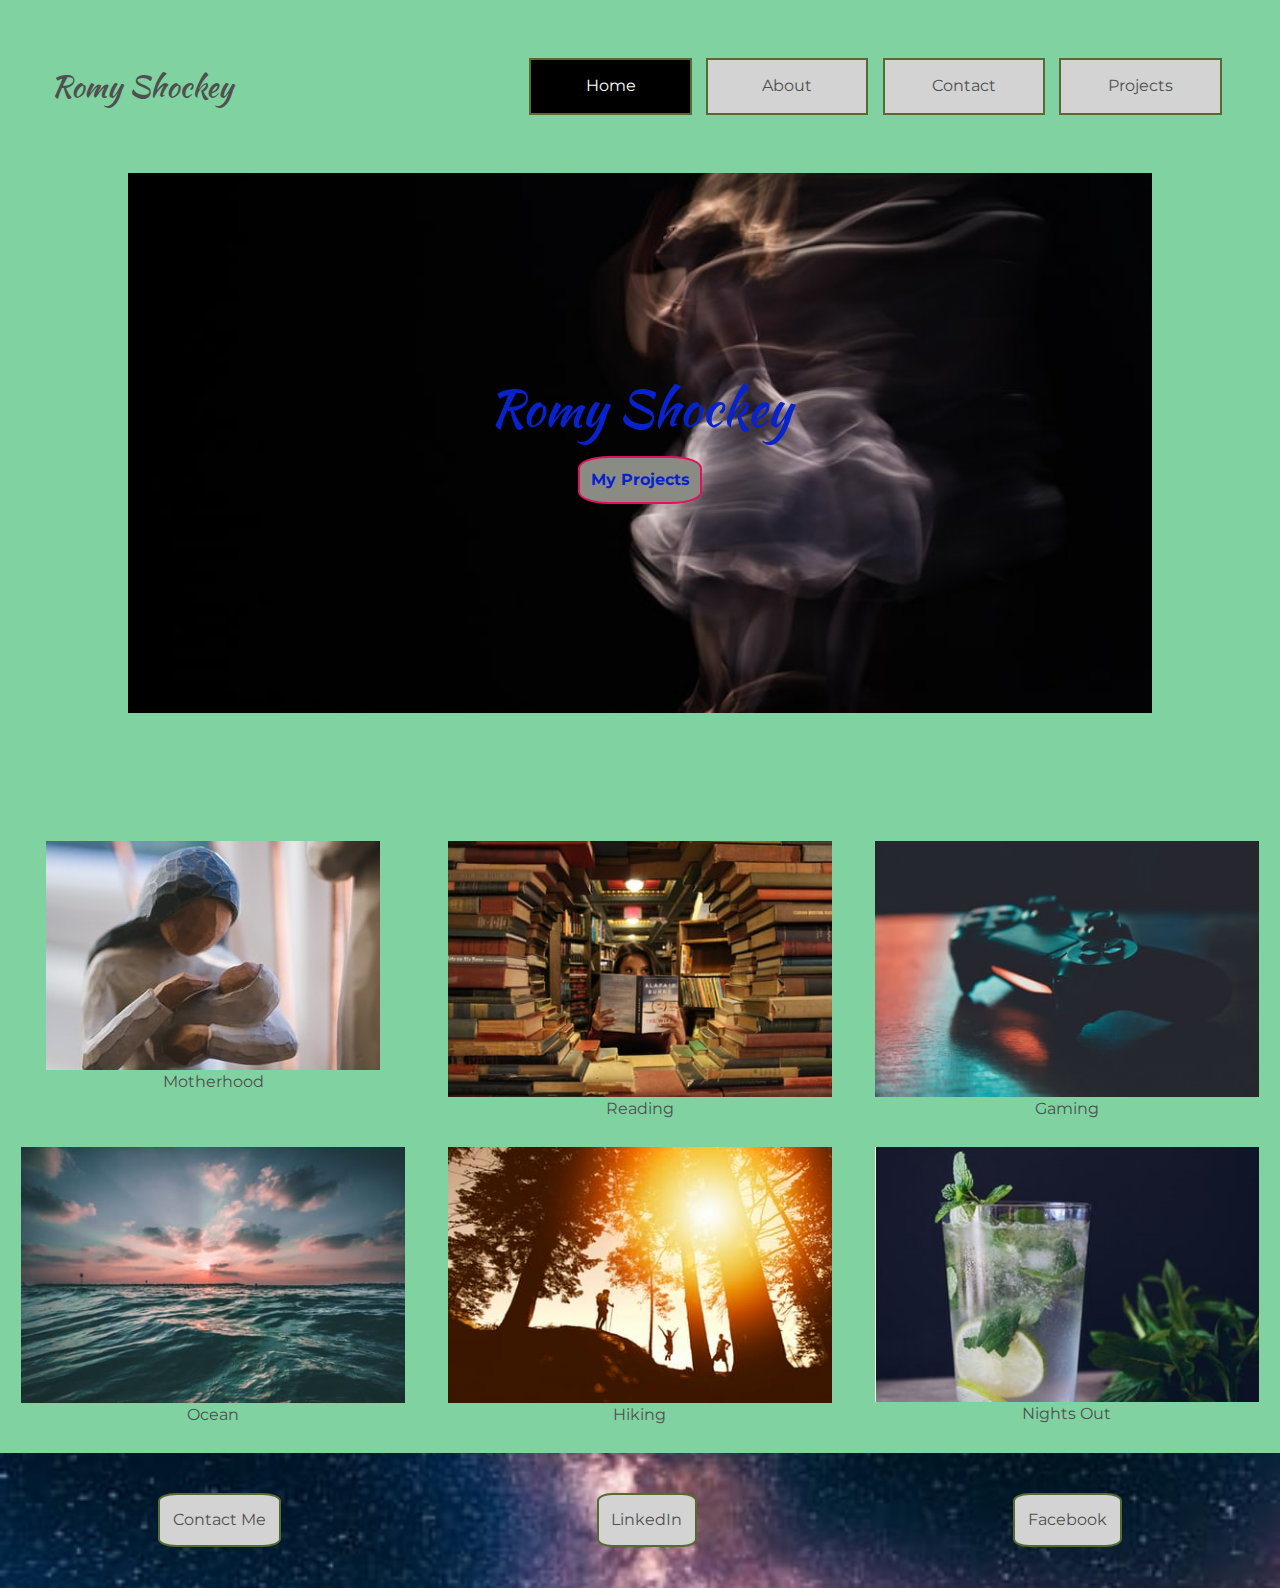
<file: index.html>
<!DOCTYPE html>
<html lang="en">
<head>
    <meta charset="UTF-8">
    <meta name="viewport" content="width=device-width, initial-scale=1.0">
    <title>Document</title>
    <link rel="stylesheet" href="style/index.css">
    <link rel="preconnect" href="https://fonts.gstatic.com">
    <link href="https://fonts.googleapis.com/css2?family=Kaushan+Script&family=Montserrat:ital,wght@0,400;0,700;1,400;1,700&display=swap" rel="stylesheet">
</head>
<body>
    <header>
        <h2>Romy Shockey</h2>
        <nav class="head-button">
            <a href="index.html" class="here">Home</a>
            <a href="about.html">About</a>
            <a href="contact.html">Contact</a>
            <a href="projects.html">Projects</a>
        </nav>
    </header>
    <section class="splash">
        <h1>Romy Shockey</h1>
        <a href="projects.html">My Projects</a>
    </section>
    <section class="gallery">
        <div class="gallery-item">
            <img src="assets/mother.jpg" alt="A carved wooden figure of a mother holding a baby." />
            <p>Motherhood</p>
        </div>
        <div class="gallery-item">
            <img src="assets/books.jpg" alt="A woman reading a book between two tall stacks of books." />
            <p>Reading</p>
        </div>
        <div class="gallery-item">
            <img src="assets/gaming.jpg" alt="A gaming controler." />
            <p>Gaming</p>
        </div>
        <div class="gallery-item">
            <img src="assets/ocean.jpg" alt="Sunset over the ocean." />
            <p>Ocean</p>
        </div>
        <div class="gallery-item">
            <img src="assets/hiking.jpg" alt="A family hiking with the sun behind them." />
            <p>Hiking</p>
        </div>
        <div class="gallery-item">
            <img src="assets/drink.jpg" alt="A glass with clear liquid, mint and lime in it." />
            <p>Nights Out</p>
        </div>
    </section>
    <footer>
        <a href="contact.html">Contact Me</a>
        <a href="https://www.linkedin.com/in/romy-shockey-840b0a125/" target="_blank">LinkedIn</a>
        <a href="https://www.facebook.com/romy.shockey/" target="_blank">Facebook</a>
    </footer>
    
</body>
</html>
</file>
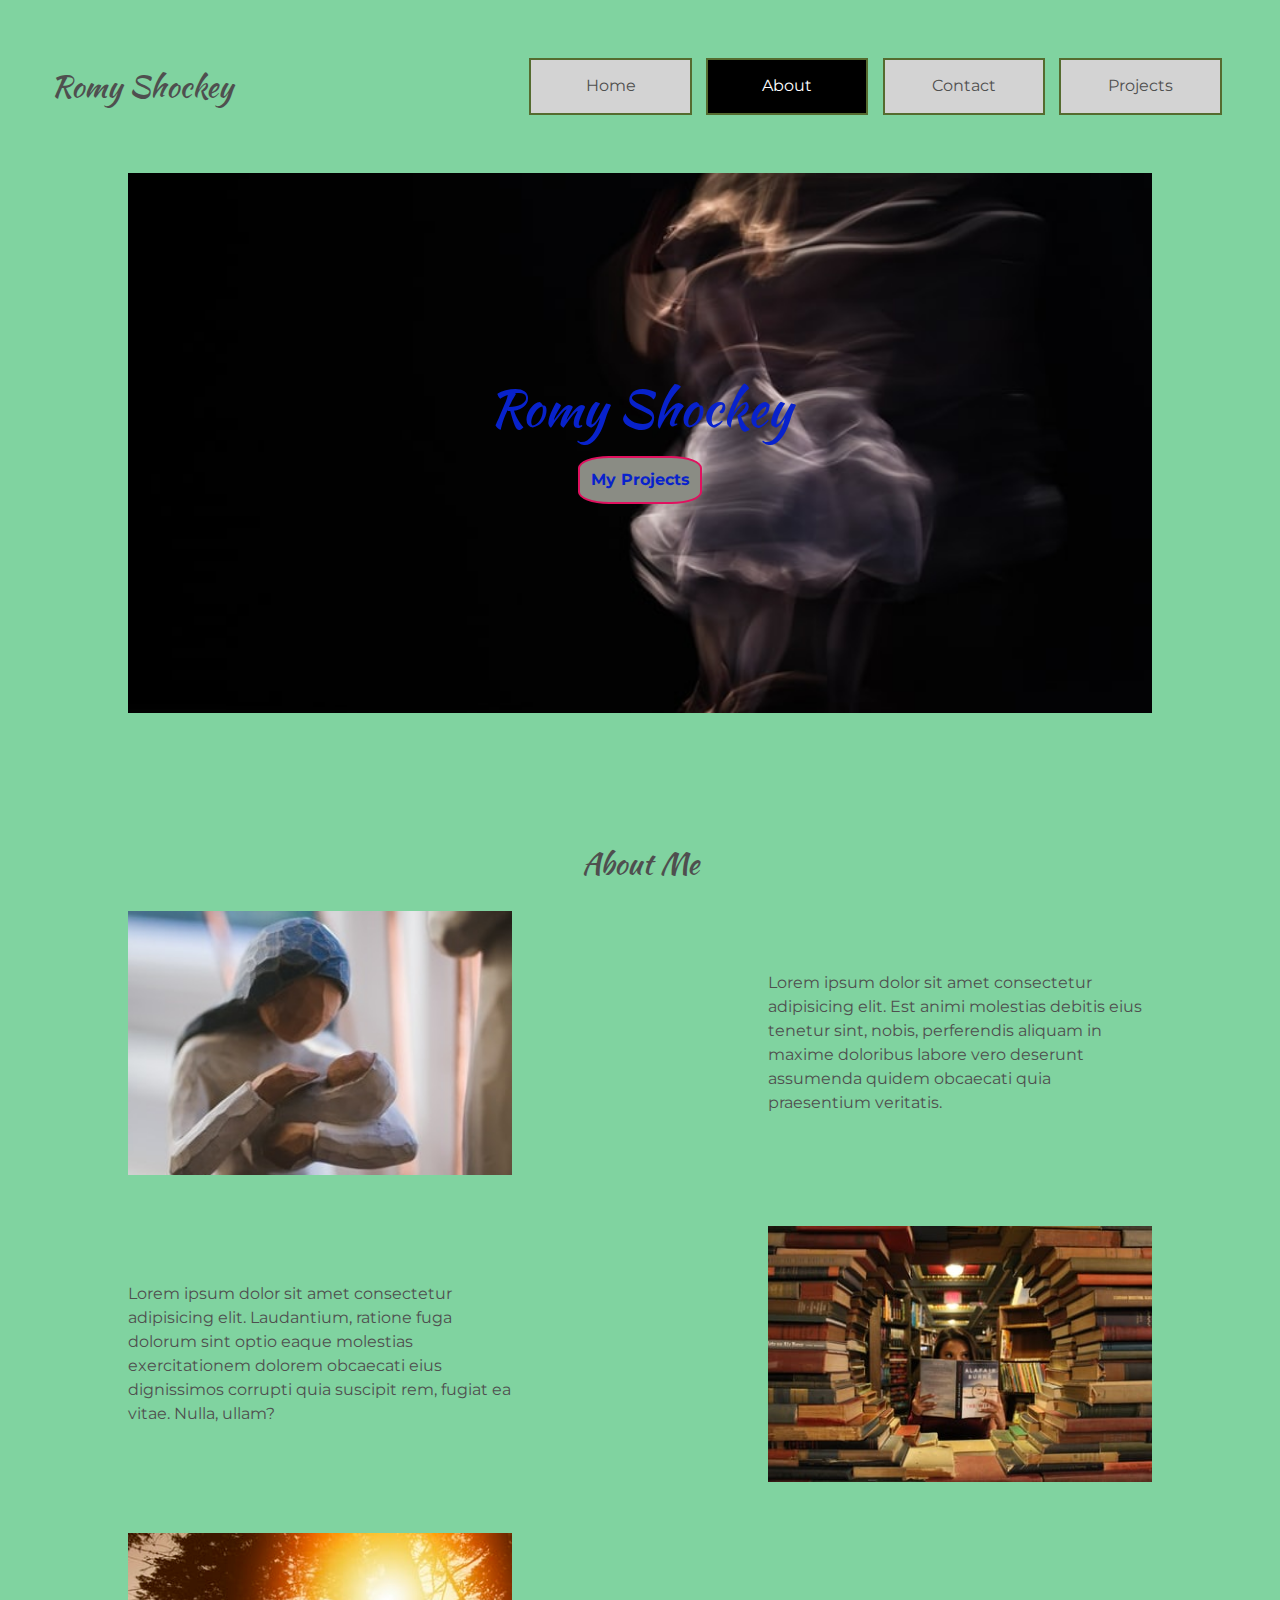
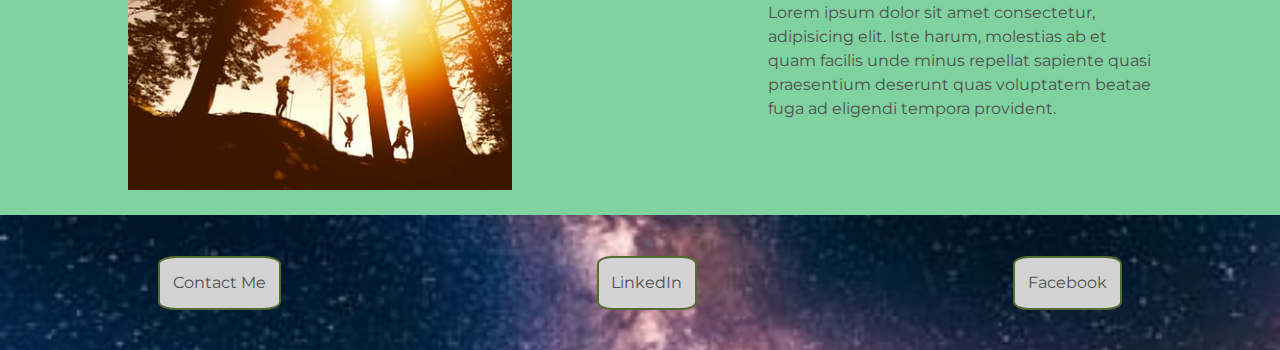
<file: about.html>
<!DOCTYPE html>
<html lang="en">
<head>
    <meta charset="UTF-8">
    <meta name="viewport" content="width=device-width, initial-scale=1.0">
    <title>Document</title>
    <link rel="stylesheet" href="style/index.css">
    <link rel="preconnect" href="https://fonts.gstatic.com">
    <link href="https://fonts.googleapis.com/css2?family=Kaushan+Script&family=Montserrat:ital,wght@0,400;0,700;1,400;1,700&display=swap" rel="stylesheet">
</head>
<body>
    <header>
        <h2>Romy Shockey</h2>
        <nav class="head-button">
            <a href="index.html">Home</a>
            <a href="about.html" class="here">About</a>
            <a href="contact.html">Contact</a>
            <a href="projects.html">Projects</a>
        </nav>
    </header>
    <section class="splash">
        <h1>Romy Shockey</h1>
        <a href="projects.html">My Projects</a>
    </section>
    
    <section class="about">
        <h2>About Me</h2>
        <div class="left">
            <div>
                <img src="assets/mother.jpg" alt="A carved wooden figure of a mother holding a baby." />
                <img src="assets/mother2.jpg" alt="A baby's hand wrapping around an adult's finger" class="mobile" />
            </div>
            <p>Lorem ipsum dolor sit amet consectetur adipisicing elit. Est animi molestias debitis eius tenetur sint, nobis, perferendis aliquam in maxime doloribus labore vero deserunt assumenda quidem obcaecati quia praesentium veritatis.</p>
        </div>
        <div class="right">
            <p>Lorem ipsum dolor sit amet consectetur adipisicing elit. Laudantium, ratione fuga dolorum sint optio eaque molestias exercitationem dolorem obcaecati eius dignissimos corrupti quia suscipit rem, fugiat ea vitae. Nulla, ullam?</p>
            <div>
                <img src="assets/books.jpg" alt="A woman reading a book between two tall stacks of books." />
                <img src="assets/books2.jpg" alt="An open book beside a cup of tea and a pile of books" class="mobile" />
            </div>
        </div>
        <div class="left">
            <div>
                <img src="assets/hiking.jpg" alt="A family hiking with the sun behind them." />
                <img src="assets/hiking2.jpg" alt="A woman standing by a waterfall" class="mobile" />
            </div>
            <p>Lorem ipsum dolor sit amet consectetur, adipisicing elit. Iste harum, molestias ab et quam facilis unde minus repellat sapiente quasi praesentium deserunt quas voluptatem beatae fuga ad eligendi tempora provident.</p>
        </div>
    </section>

    <footer>
        <a href="contact.html">Contact Me</a>
        <a href="https://www.linkedin.com/in/romy-shockey-840b0a125/" target="_blank">LinkedIn</a>
        <a href="https://www.facebook.com/romy.shockey/" target="_blank">Facebook</a>
    </footer>
    
</body>
</html>
</file>
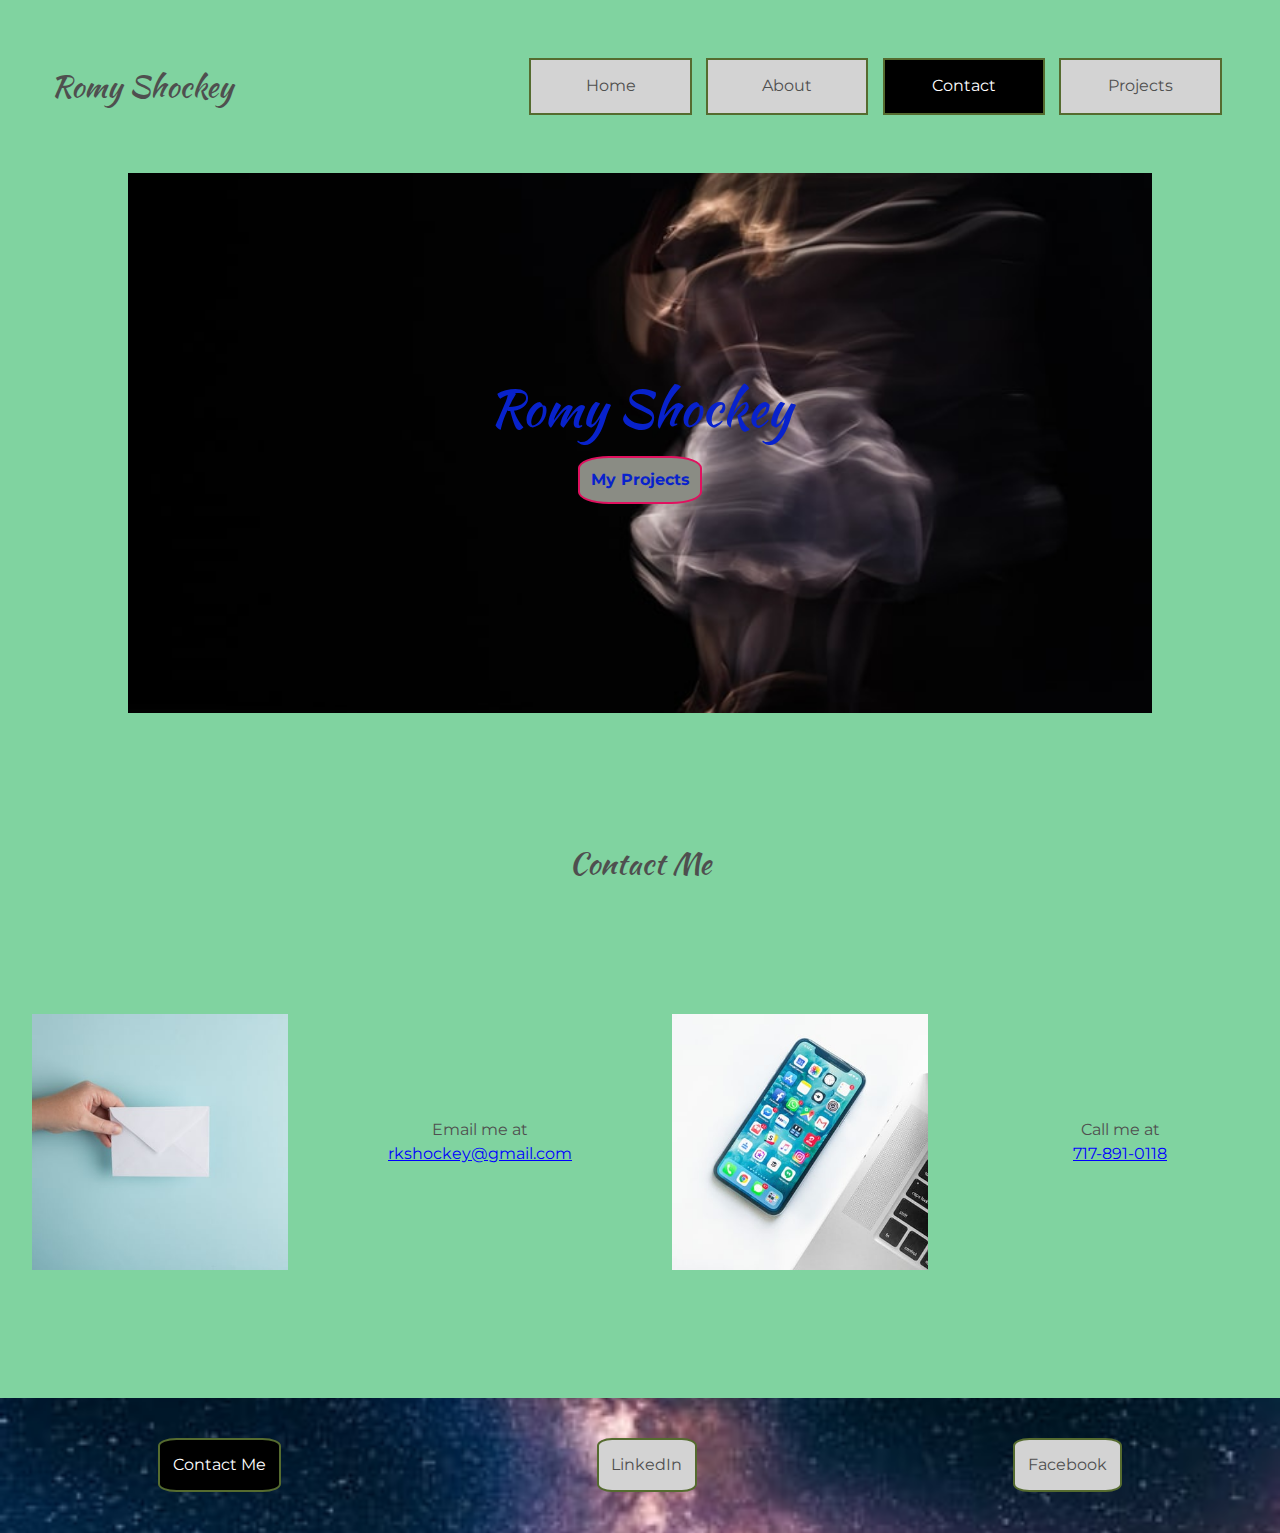
<file: contact.html>
<!DOCTYPE html>
<html lang="en">
<head>
    <meta charset="UTF-8">
    <meta name="viewport" content="width=device-width, initial-scale=1.0">
    <title>Document</title>
    <link rel="stylesheet" href="style/index.css">
    <link rel="preconnect" href="https://fonts.gstatic.com">
    <link href="https://fonts.googleapis.com/css2?family=Kaushan+Script&family=Montserrat:ital,wght@0,400;0,700;1,400;1,700&display=swap" rel="stylesheet">
</head>
<body>
    <header>
        <h2>Romy Shockey</h2>
        <nav class="head-button">
            <a href="index.html">Home</a>
            <a href="about.html">About</a>
            <a href="contact.html" class="here">Contact</a>
            <a href="projects.html">Projects</a>
        </nav>
    </header>
    <section class="splash">
        <h1>Romy Shockey</h1>
        <a href="projects.html">My Projects</a>
    </section>

    <section class="contact">
        <h2>Contact Me</h2>
        <div class="flex">
            <img src="assets/mail.jpg" alt="A letter." />
            <p>Email me at<br><a href="mailto:rkshockey@gmail.com">rkshockey@gmail.com</a></p>
            <img src="assets/phone.jpg" alt="A mobile phone" />
            <p>Call me at <br> <a href="tel:717-891-0118">717-891-0118</a></p>
        </div>
    </section>

    <footer>
        <a href="contact.html" class="here">Contact Me</a>
        <a href="https://www.linkedin.com/in/romy-shockey-840b0a125/" target="_blank">LinkedIn</a>
        <a href="https://www.facebook.com/romy.shockey/" target="_blank">Facebook</a>
    </footer>
    
</body>
</html>
</file>
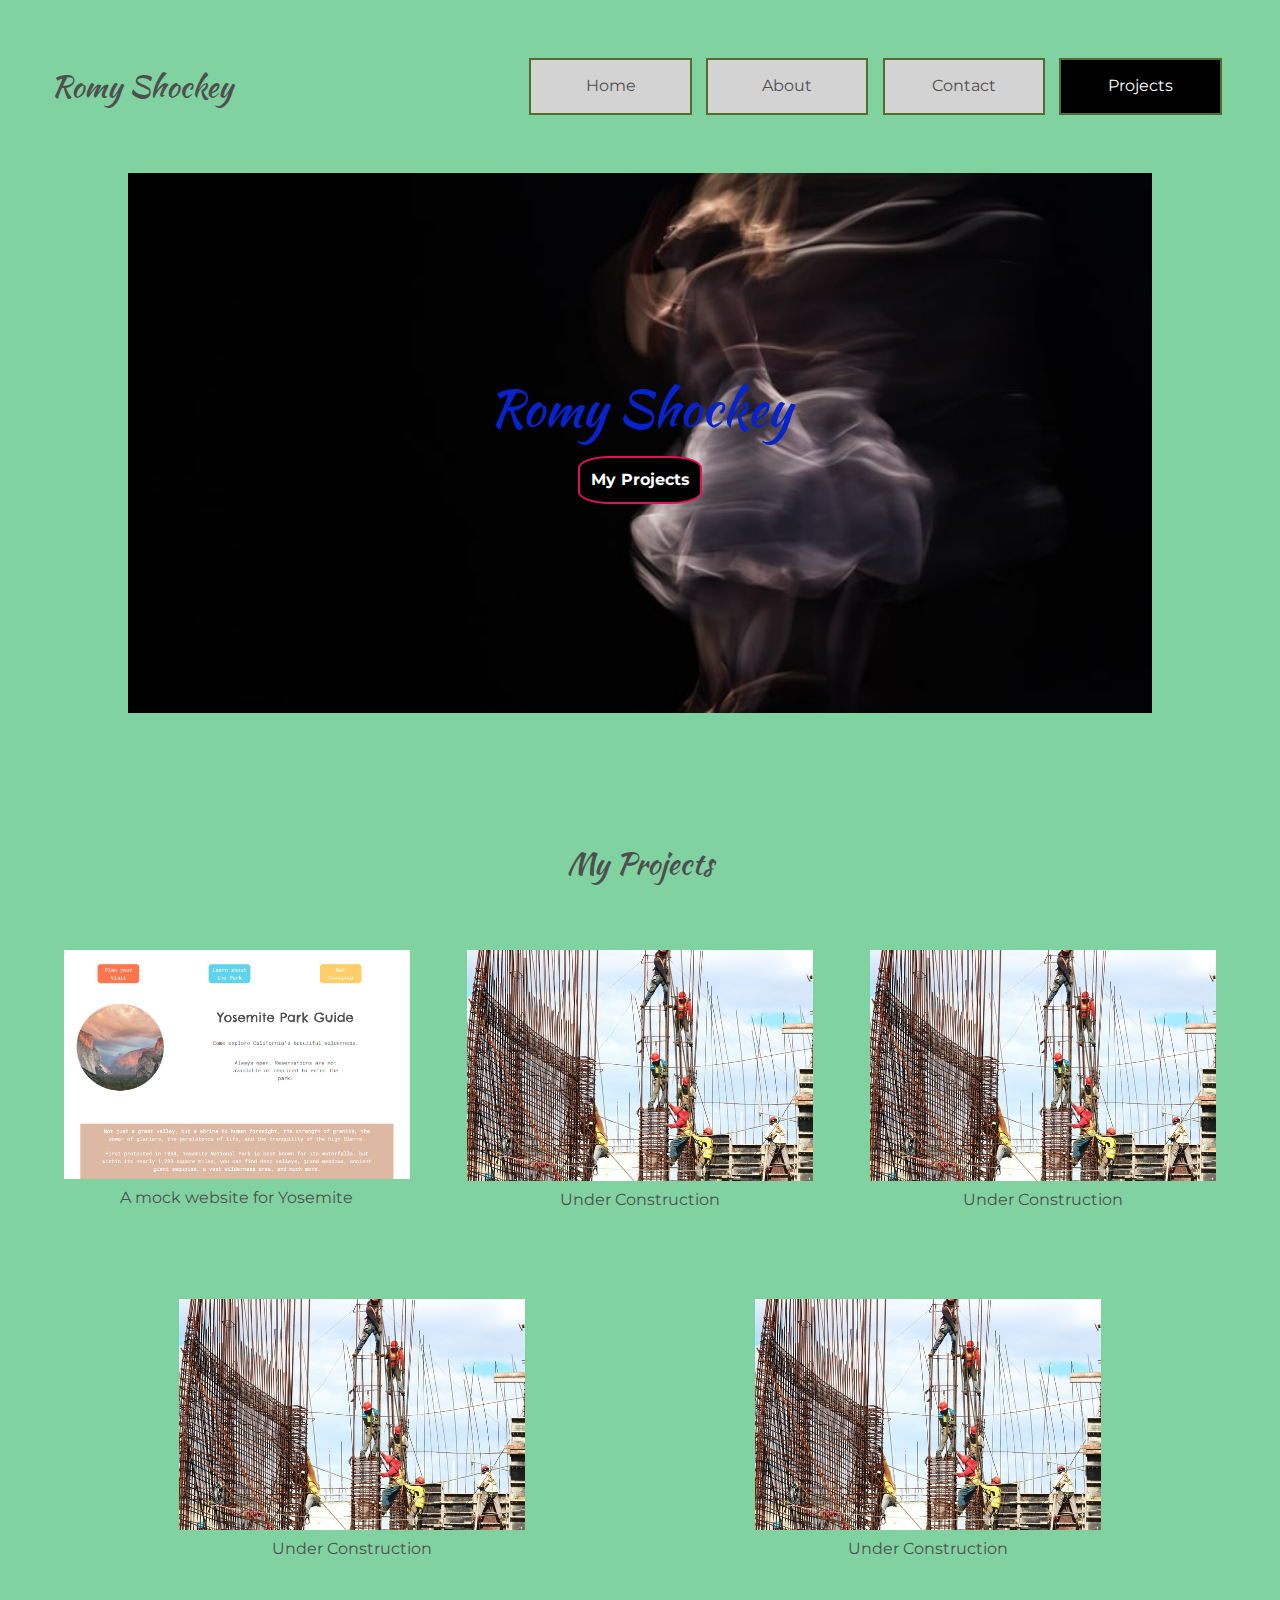
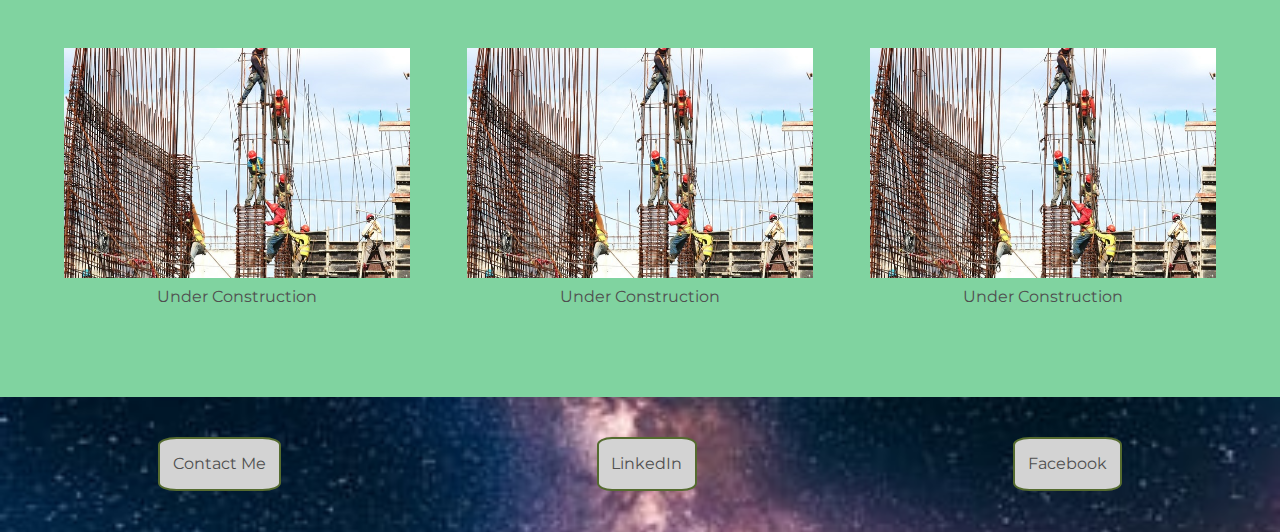
<file: projects.html>
<!DOCTYPE html>
<html lang="en">
<head>
    <meta charset="UTF-8">
    <meta name="viewport" content="width=device-width, initial-scale=1.0">
    <title>Document</title>
    <link rel="stylesheet" href="style/index.css">
    <link rel="preconnect" href="https://fonts.gstatic.com">
    <link href="https://fonts.googleapis.com/css2?family=Kaushan+Script&family=Montserrat:ital,wght@0,400;0,700;1,400;1,700&display=swap" rel="stylesheet">
</head>
<body>
    <header>
        <h2>Romy Shockey</h2>
        <nav class="head-button">
            <a href="index.html">Home</a>
            <a href="about.html">About</a>
            <a href="contact.html">Contact</a>
            <a href="projects.html" class="here">Projects</a>
        </nav>
    </header>
    <section class="splash">
        <h1>Romy Shockey</h1>
        <a href="projects.html" class="here">My Projects</a>
    </section>

    <section class="projects">
        <h2>My Projects</h2>
        <div class="between">
            <div class="gallery-item">
                <a href="https://mock-yosemite-rshockey.netlify.app/"><img src="assets/Yosemite.PNG" alt="A website about Yosemite." /></a>
                <p>A mock website for Yosemite</p>
            </div>
            <div class="gallery-item construction">
                <a href="#"><img src="assets/construction.jpg" alt="A construction site" /></a>
                <p>Under Construction</p>
            </div>
            <div class="gallery-item construction">
                <a href="#"><img src="assets/construction.jpg" alt="A construction site" /></a>
                <p>Under Construction</p>
            </div>
        </div>
        <div class="around">
            <div class="gallery-item construction">
                <a href="#"><img src="assets/construction.jpg" alt="A construction site" /></a>
                <p>Under Construction</p>
            </div>
            <div class="gallery-item construction">
                <a href="#"><img src="assets/construction.jpg" alt="A construction site" /></a>
                <p>Under Construction</p>
            </div>
        </div>
        <div class="between">
            <div class="gallery-item construction">
                <a href="#"><img src="assets/construction.jpg" alt="A construction site" /></a>
                <p>Under Construction</p>
            </div>
            <div class="gallery-item construction">
                <a href="#"><img src="assets/construction.jpg" alt="A construction site" /></a>
                <p>Under Construction</p>
            </div>
            <div class="gallery-item construction">
                <a href="#"><img src="assets/construction.jpg" alt="A construction site" /></a>
                <p>Under Construction</p>
            </div>
        </div>
    </section>

    <footer>
        <a href="contact.html">Contact Me</a>
        <a href="https://www.linkedin.com/in/romy-shockey-840b0a125/" target="_blank">LinkedIn</a>
        <a href="https://www.facebook.com/romy.shockey/" target="_blank">Facebook</a>
    </footer>
    
</body>
</html>
</file>
<file: style/index.css>
/* reset */
/* http://meyerweb.com/eric/tools/css/reset/ 
   v2.0 | 20110126
   License: none (public domain)
*/

html, body, div, span, applet, object, iframe,
h1, h2, h3, h4, h5, h6, p, blockquote, pre,
a, abbr, acronym, address, big, cite, code,
del, dfn, em, img, ins, kbd, q, s, samp,
small, strike, strong, sub, sup, tt, var,
b, u, i, center,
dl, dt, dd, ol, ul, li,
fieldset, form, label, legend,
table, caption, tbody, tfoot, thead, tr, th, td,
article, aside, canvas, details, embed, 
figure, figcaption, footer, header, hgroup, 
menu, nav, output, ruby, section, summary,
time, mark, audio, video {
	margin: 0;
	padding: 0;
	border: 0;
	font-size: 100%;
	font: inherit;
	vertical-align: baseline;
}
/* HTML5 display-role reset for older browsers */
article, aside, details, figcaption, figure, 
footer, header, hgroup, menu, nav, section {
	display: block;
}
ol, ul {
	list-style: none;
}
blockquote, q {
	quotes: none;
}
blockquote:before, blockquote:after,
q:before, q:after {
	content: '';
	content: none;
}
table {
	border-collapse: collapse;
	border-spacing: 0;
}

/*General styles*/
* {
    box-sizing:border-box;
    max-width:100%;
    margin:0;
    padding:0;
}
html {
    font-size:62.5%
}

body {
    font-size: 1.6rem;
    color:#4f4f4f;
    line-height:1.5;
    font-family: 'Montserrat', sans-serif;
    background:#80d3a0
    /*#b4eeca*/
}
h1 {
    font-family: 'Kaushan Script', cursive;
    font-size: 4rem;
    color: #0822cc
}
h2 {
    font-family: 'Kaushan Script', cursive;
    font-size: 2rem;
}

a {
    color:#4f4f4f;
    text-decoration: none;
}

/*header styling*/
header {
    padding:4%;
    display:flex;
    flex-direction: column;
    justify-content: space-between;
    align-items: center;
}
header h2 {
    font-size: 3rem;
}
.head-button {
    display:flex;
    flex-direction: column;
    justify-content: space-around;
    align-items: center;
    width: 60%;
}

@keyframes flip {
    0% {transform: rotate (0deg);}
    100% {transform: rotate(360deg);}
}

.head-button a{
    width:40%;
    background: lightgrey;
    border: 2px solid darkolivegreen;
    margin:1%;
    text-align: center;
    padding: 2%;
}
.head-button a:hover {
    animation-name: flip;
    animation-duration: 1s;
    animation-iteration-count: 3;
}

/*splash styling*/

.splash {
    margin: 10%;
    margin-top: 0;
    height:60vh;
    background-image: url(../assets/dancing.jpg);
    background-repeat: no-repeat;
    background-size: cover;
    background-position: center;
    display: flex;
    flex-direction: column;
    justify-content: center;
    align-items: center;
}

.splash a{
    margin: 1%;
    padding: 1%;
    background: #8a8c84;
    color: #0822cc;
    border-radius: 25%;
    border: 2px solid #E0115F;
    font-weight: bold;
}

@keyframes grow {
    0% {transform: scale(1);}
    50% {transform: scale(1.2);}
    100% {transform: scale(1);}
}
.splash a:hover {
    animation-name: grow;
    animation-duration: 1s;
    animation-iteration-count: 3;
}

/*gallery styling*/
.gallery {
    display: flex;
    flex-flow: row wrap;
    justify-content:space-around;
    align-content:space-around;
}

.gallery-item {
    display:flex;
    flex-direction: column;
    width: 45%;
    align-items: center;
    margin-bottom: 2%;
}

/*footer styling*/
footer {
    background-image: url(../assets/stars.jpg);
    background-repeat: no-repeat;
    background-size: cover;
    background-position: center;
    height: 15vh;
    display: flex;
    justify-content: center;
}

footer a{
    margin:auto;
    padding: 1%;
    background: lightgrey;
    border: 2px solid darkolivegreen;
    border-radius: 15%;
}

footer a:hover {
    animation-name: grow;
    animation-duration: 1s;
    animation-iteration-count: 3;
}
a.here {
    background: black;
    color: white;
}
a.here:hover {
    animation: none;
}

/*About page styling*/
.about h2 {
    text-align: center;
}
.about .left, .about .right {
    display: flex;
    justify-content: space-around;
    align-items:center;
}
.about .left div, .about .right div{
    width: 45%;
    display: flex;
    flex-direction: column;
    margin: 2% 0;
}
.about p{
    width: 45%;
    margin: 5% 0;
}

/*Contact page styling*/
.contact h2 {
    text-align: center;
}
.contact .flex{
    display:flex;
    justify-content: space-around;
    align-items: center;
    flex-wrap: wrap;
}
.contact img, .contact p{
    width: 45%;
    margin:10% 2%;
    text-align: center;
}
.contact a{
    color:blue;
    text-decoration: underline;
}

/*Project page styling*/
.projects {
    text-align: center;
}
.between {
    display:flex;
    justify-content: space-between;
    margin: 5%
}
.around {
    display:flex;
    justify-content: space-around;
    margin: 5%
}

.construction {
    display: none;
}

/*Tablet styling*/
@media (min-width: 500px){
    .gallery-item{
        width: 30%;
    }

    /*About Page tablet*/
    img.mobile{
        display: none;
    }

    /*Projects page tablet*/
    .construction {
        display: inline;
    }
}

@media (min-width:550px) {
    header {
        flex-direction: row;
    }
    .head-button {
        flex-direction: row;
        width: 60%;
    }
}

/*Desktop styling*/
@media (min-width:800px){
    h1 {
        font-size: 5rem;
    }
    h2 {
        font-size: 3rem;
    }
    /*About desktop*/
    .about .left div, .about .right div{
        width: 30%;
    }
    /*Contact desktop*/
    .contact img, .contact p{
        width: 20%;
    }
}

/*Widescreen styling*/
@media (min-width:1200px){
    .about p{
        width: 30%;
    }
}
</file>
